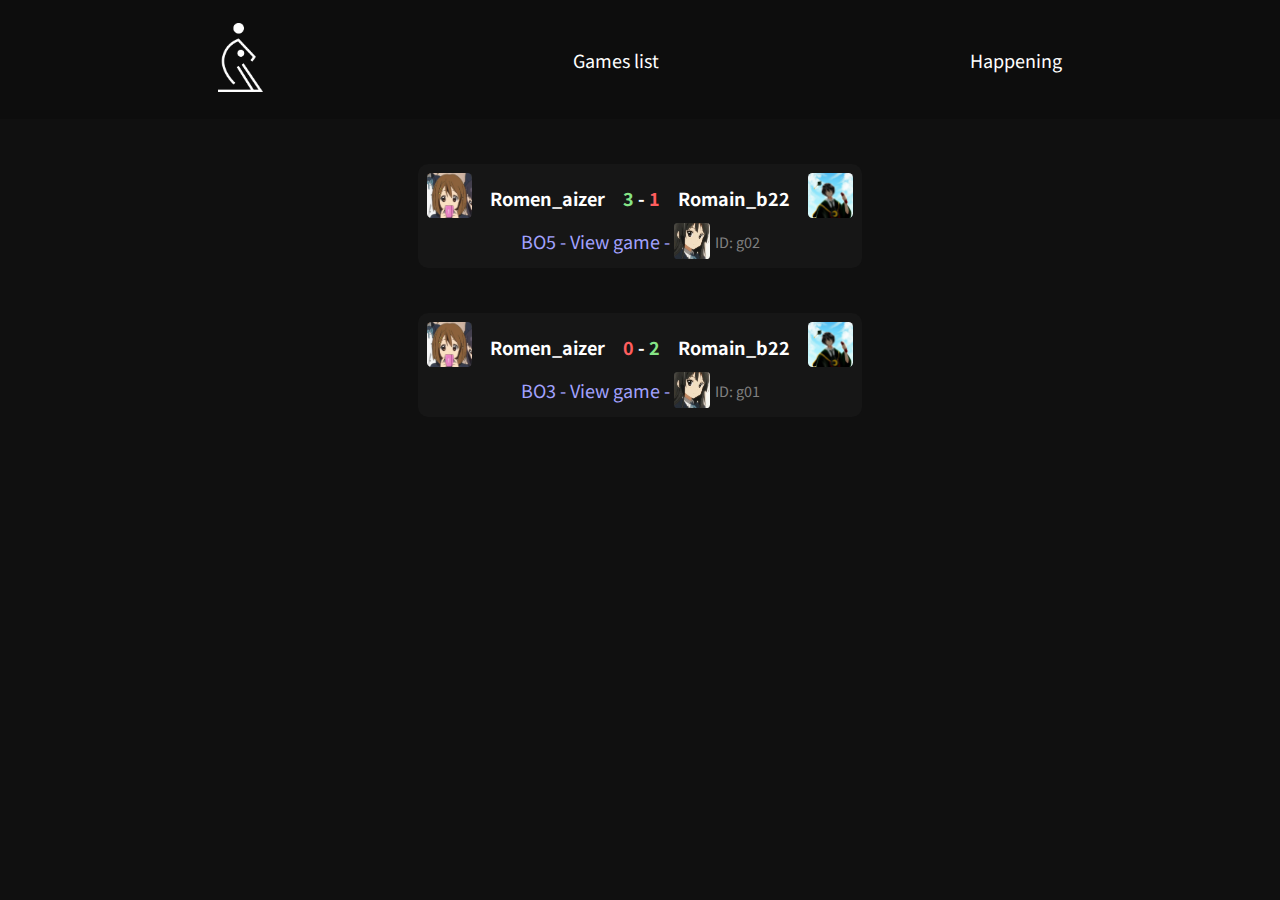
<file: index.html>
<!DOCTYPE html>
<meta name="viewport" content="width=device-width, initial-scale=1">
<html>
    <head>
        <meta charset="utf-8" />
        <link rel="stylesheet" href="style.css" />
        <link rel="stylesheet" href="style-head.css" />
        
        <link rel="icon" type="image/x-icon" href="imgs/ico.png">
        <title>Checkmate</title>
    </head>
    
        <header> 
            <div class="container-head">
                <ul class="list-head">
                    <li><a href="https://zeyatsu.github.io/checkmate"><img id="head-logo" src="imgs/whiteLogo.png"/></a></li>
                    <a href="https://zeyatsu.github.io/checkmate/game_list">
                        <li>Games list</li>
                    </a>
                    <a href="https://zeyatsu.github.io/checkmate/happening">
                        <li>Happening</li>
                    </a>
                </ul>
            </div> 
        </header>
    
        <body>
            <div class="container">
                <div class="card-game-list">
                    <div class="display-game">
                        <a href="https://www.chess.com/member/Romen_aizer" target="_blank">
                            <img id="pdp" src="imgs/aizer.png"/>
                        </a>
                        <p id="pseudo">Romen_aizer</p>
                        <p id="score"><span id="L">0</span> - <span id="W">2</span></p>
                        <p id="pseudo">Romain_b22</p>
                        <a href="https://www.chess.com/member/Romain_b22" target="_blank">
                            <img id="pdp" src="imgs/rb22.jpg"/>
                        </a>
                    </div> 
                    <div class="view">
                        <p id="viewgame"><a href="https://zeyatsu.github.io/checkmate/game_list">BO3 - View game - <img id="org" src="imgs/zeya.jpg"/><span id="gameID">ID: g01</span></a></span></p>
                    </div>
    
                </div>

                <div class="card-game-list">
                    <div class="display-game">
                        <a href="https://www.chess.com/member/Romen_aizer" target="_blank">
                            <img id="pdp" src="imgs/aizer.png"/>
                        </a>
                        <p id="pseudo">Romen_aizer</p>
                        <p id="score"><span id="W">3</span> - <span id="L">1</span></p>
                        <p id="pseudo">Romain_b22</p>
                        <a href="https://www.chess.com/member/Romain_b22" target="_blank">
                            <img id="pdp" src="imgs/rb22.jpg"/>
                        </a>
                    </div> 
                    <div class="view">
                        <p id="viewgame"><a href="https://zeyatsu.github.io/checkmate/game_list">BO5 - View game - <img id="org" src="imgs/zeya.jpg"/><span id="gameID">ID: g02</span></a></span></p>
                    </div>
                </div>


        

            </div>
                
        </body>
    
        <footer>         
        </footer>
</html>
</file>
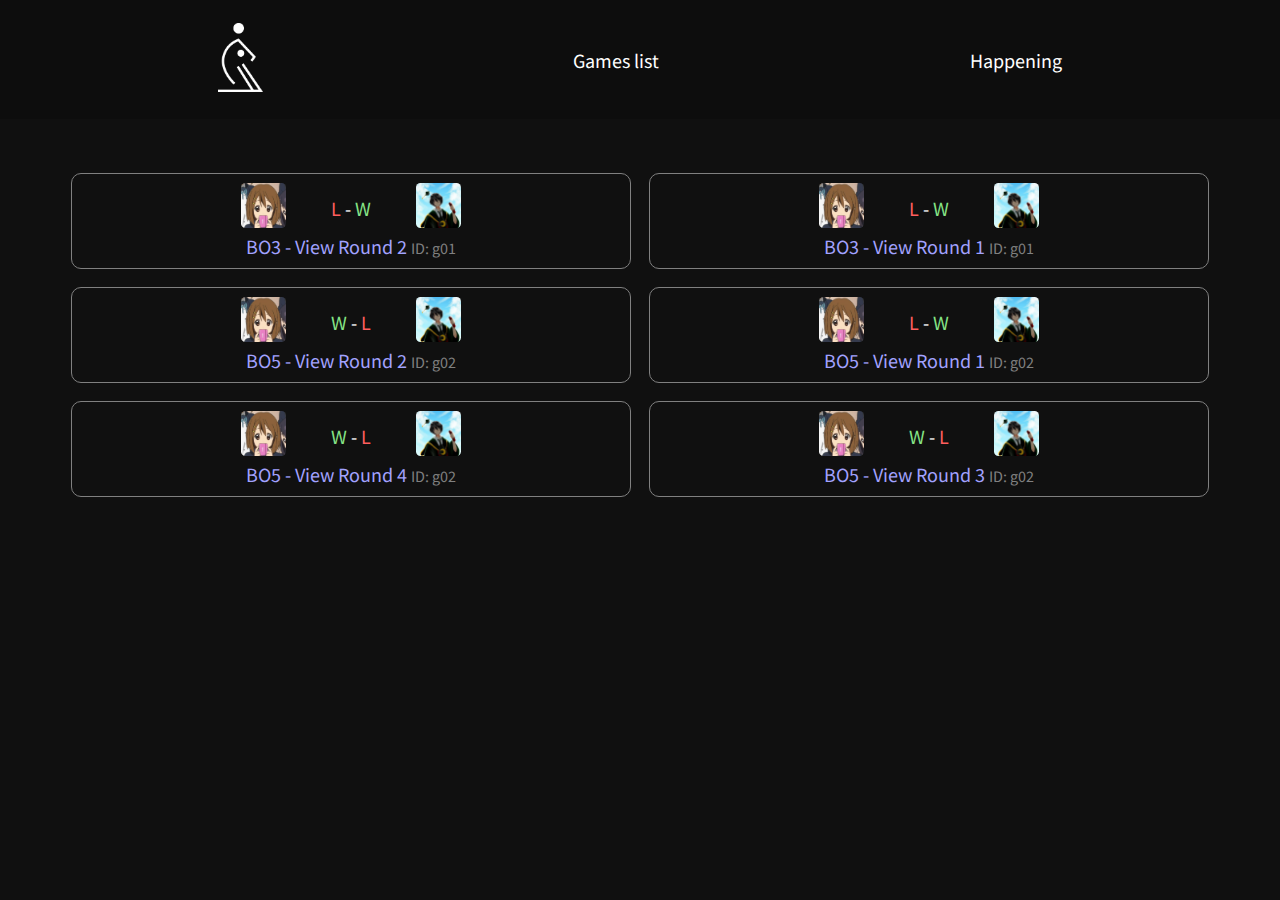
<file: game_list.html>
<!DOCTYPE html>
<meta name="viewport" content="width=device-width, initial-scale=1">
<html>
    <head>
        <meta charset="utf-8" />
        <link rel="stylesheet" href="style_game_list.css" />
        <link rel="stylesheet" href="style-head.css" />
        <link rel="icon" type="image/x-icon" href="imgs/ico.png">
        <title>Checkmate</title>
    </head>
    
        <header> 
            <div class="container-head">
                <ul class="list-head">
                    <li><a href="https://zeyatsu.github.io/checkmate"><img id="head-logo" src="imgs/whiteLogo.png"/></a></li>
                    <a href="https://zeyatsu.github.io/checkmate/game_list">
                        <li>Games list</li>
                    </a>
                    <a href="https://zeyatsu.github.io/checkmate/happening">
                        <li>Happening</li>
                    </a>
                </ul>
            </div> 
        </header>
    
        <body>
            <div class="container-game">
                <div class="game-card">
                    <div class="head-score">
                        <a href="https://www.chess.com/member/Romen_aizer" target="_blank">
                            <img id="pdp" src="imgs/aizer.png"/>
                        </a>
                        <p id="score"><span id="L">L</span> - <span id="W">W</span></p>
                        <a href="https://www.chess.com/member/Romain_b22" target="_blank">
                            <img id="pdp" src="imgs/rb22.jpg"/>
                        </a>
                    </div>
                    <div class="view">  
                        <a href="https://www.chess.com/analysis/library/3QhsLn8KuY" target="_blank">
                            <p id="view">BO3 - View Round 1 <span id="gameID">ID: g01</span></p>
                        </a>
                    </div>
                </div>

                <div class="game-card">
                    <div class="head-score">
                        <a href="https://www.chess.com/member/Romen_aizer" target="_blank">
                            <img id="pdp" src="imgs/aizer.png"/>
                        </a>
                        <p id="score"><span id="L">L</span> - <span id="W">W</span></p>
                        <a href="https://www.chess.com/member/Romain_b22" target="_blank">
                            <img id="pdp" src="imgs/rb22.jpg"/>
                        </a>
                    </div>
                    <div class="view">  
                        <a href="https://www.chess.com/analysis/game/live/71955715815?tab=analysis" target="_blank">
                            <p id="view">BO3 - View Round 2 <span id="gameID">ID: g01</span></p>
                        </a>
                    </div>
                </div>

                <!--GAME 02-->

                <div class="game-card">
                    <div class="head-score">
                        <a href="https://www.chess.com/member/Romen_aizer" target="_blank">
                            <img id="pdp" src="imgs/aizer.png"/>
                        </a>
                        <p id="score"><span id="L">L</span> - <span id="W">W</span></p>
                        <a href="https://www.chess.com/member/Romain_b22" target="_blank">
                            <img id="pdp" src="imgs/rb22.jpg"/>
                        </a>
                    </div>
                    <div class="view">  
                        <a href="https://www.chess.com/analysis/game/live/72371097177?tab=analysis" target="_blank">
                            <p id="view">BO5 - View Round 1 <span id="gameID">ID: g02</span></p>
                        </a>
                    </div>
                </div>

                <div class="game-card">
                    <div class="head-score">
                        <a href="https://www.chess.com/member/Romen_aizer" target="_blank">
                            <img id="pdp" src="imgs/aizer.png"/>
                        </a>
                        <p id="score"><span id="W">W</span> - <span id="L">L</span></p>
                        <a href="https://www.chess.com/member/Romain_b22" target="_blank">
                            <img id="pdp" src="imgs/rb22.jpg"/>
                        </a>
                    </div>
                    <div class="view">  
                        <a href="https://www.chess.com/analysis/game/live/72372096861?tab=analysis" target="_blank">
                            <p id="view">BO5 - View Round 2 <span id="gameID">ID: g02</span></p>
                        </a>
                    </div>
                </div>

                <div class="game-card">
                    <div class="head-score">
                        <a href="https://www.chess.com/member/Romen_aizer" target="_blank">
                            <img id="pdp" src="imgs/aizer.png"/>
                        </a>
                        <p id="score"><span id="W">W</span> - <span id="L">L</span></p>
                        <a href="https://www.chess.com/member/Romain_b22" target="_blank">
                            <img id="pdp" src="imgs/rb22.jpg"/>
                        </a>
                    </div>
                    <div class="view">  
                        <a href="https://www.chess.com/analysis/game/live/72372795129?tab=analysis" target="_blank">
                            <p id="view">BO5 - View Round 3 <span id="gameID">ID: g02</span></p>
                        </a>
                    </div>
                </div>

                <div class="game-card">
                    <div class="head-score">
                        <a href="https://www.chess.com/member/Romen_aizer" target="_blank">
                            <img id="pdp" src="imgs/aizer.png"/>
                        </a>
                        <p id="score"><span id="W">W</span> - <span id="L">L</span></p>
                        <a href="https://www.chess.com/member/Romain_b22" target="_blank">
                            <img id="pdp" src="imgs/rb22.jpg"/>
                        </a>
                    </div>
                    <div class="view">  
                        <a href="https://www.chess.com/analysis/game/live/72374609239?tab=analysis" target="_blank">
                            <p id="view">BO5 - View Round 4 <span id="gameID">ID: g02</span></p>
                        </a>
                    </div>
                </div>


            </div>
        </body>
    
        <footer>         
        </footer>
</html>
</file>
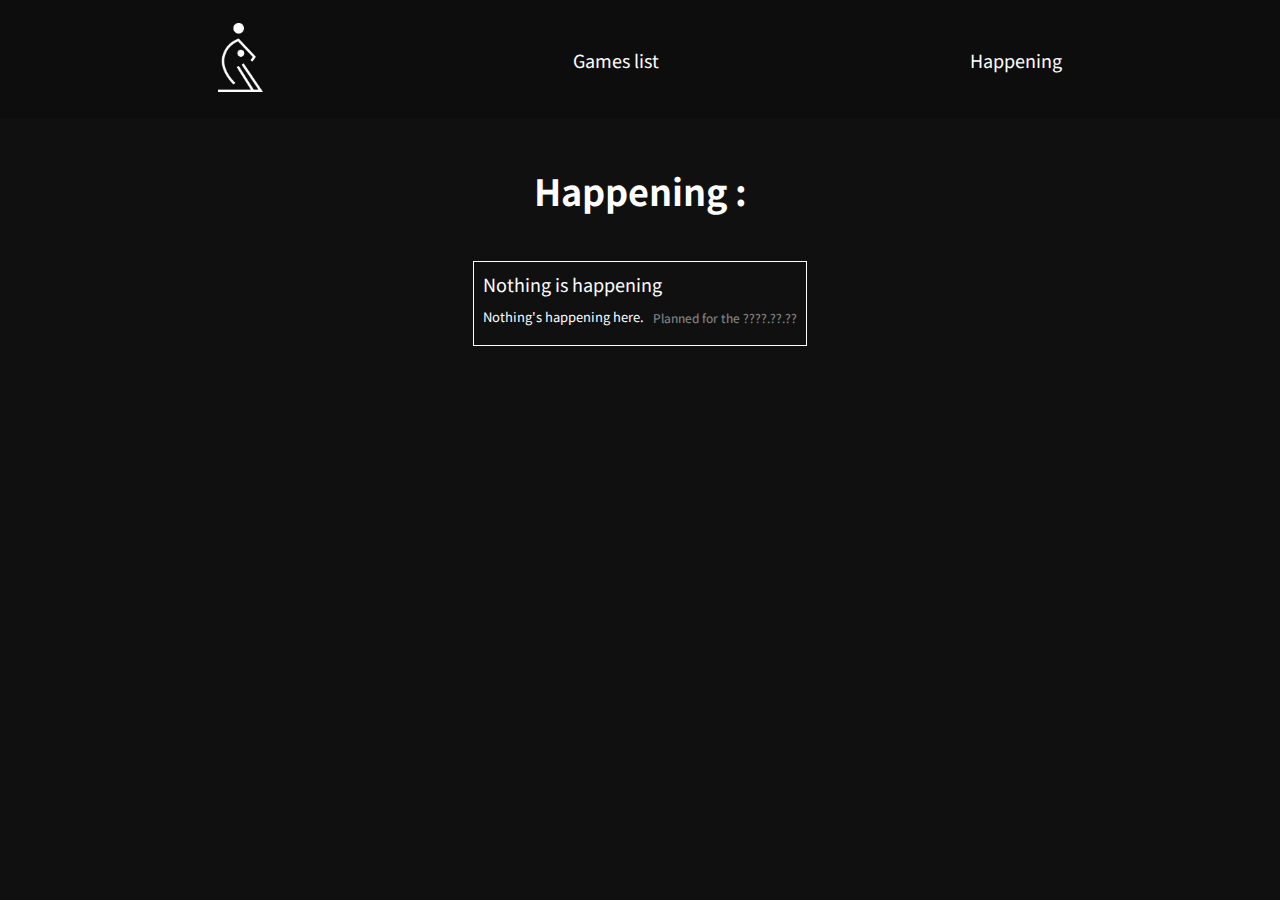
<file: happening.html>
<!DOCTYPE html>
<meta name="viewport" content="width=device-width, initial-scale=1">
<html>
    <head>
        <meta charset="utf-8" />
        <link rel="stylesheet" href="style.css" />
        <link rel="stylesheet" href="style-head.css" />
        <link rel="stylesheet" href="style-happening.css" />
        <link rel="icon" type="image/x-icon" href="imgs/ico.png">
        <title>Checkmate</title>
    </head>
    
        <header> 
            <div class="container-head">
                <ul class="list-head">
                    <li><a href="https://zeyatsu.github.io/checkmate"><img id="head-logo" src="imgs/whiteLogo.png"/></a></li>
                    <a href="https://zeyatsu.github.io/checkmate/game_list">
                        <li>Games list</li>
                    </a>
                    <a href="https://zeyatsu.github.io/checkmate/happening">
                        <li>Happening</li>
                    </a>
                </ul>
            </div> 
        </header>
    
        <body>
            <div class="box-event">
                <h1>Happening : </h1>
                <div class="events-list">
                    <p id="title">Nothing is happening</p>
                    <div class="bottom">
                        <p id="description">Nothing's happening here. </p>
                        <p id="date">Planned for the ????.??.??</p>
                    </div>
                </div>
                
            </div>
        </body>
    
        <footer>         
        </footer>
</html>
</file>
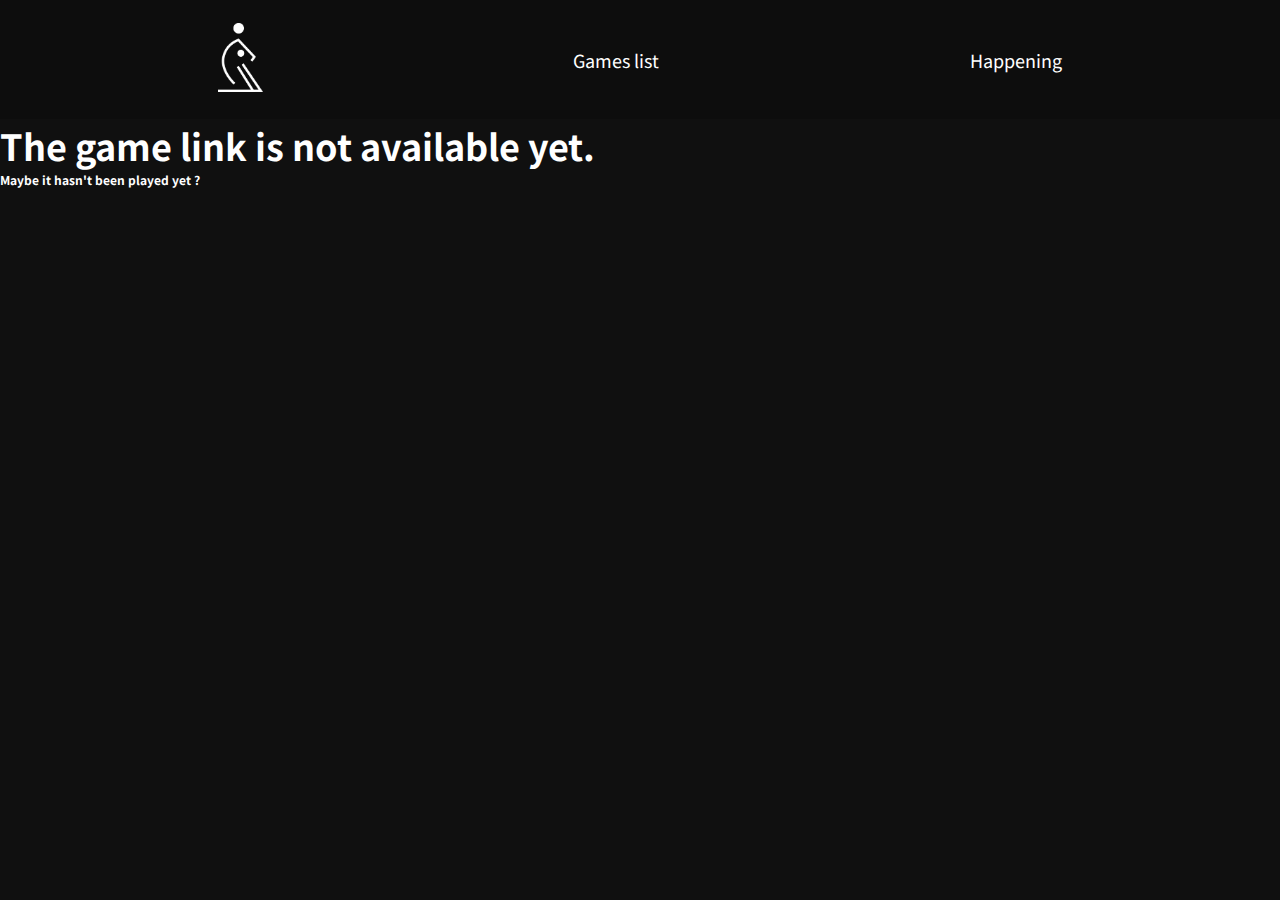
<file: unavailable.html>
<!DOCTYPE html>
<meta name="viewport" content="width=device-width, initial-scale=1">
<html>
    <head>
        <meta charset="utf-8" />
        <link rel="stylesheet" href="style.css" />
        <link rel="stylesheet" href="style-head.css" />
        <link rel="icon" type="image/x-icon" href="imgs/ico.png">
        <title>Checkmate</title>
    </head>
    
        <header> 
            <div class="container-head">
                <ul class="list-head">
                    <li><a href="https://zeyatsu.github.io/checkmate"><img id="head-logo" src="imgs/whiteLogo.png"/></a></li>
                    <a href="https://zeyatsu.github.io/checkmate/game_list">
                        <li>Games list</li>
                    </a>
                    <a href="https://zeyatsu.github.io/checkmate/happening">
                        <li>Happening</li>
                    </a>
                </ul>
            </div> 
        </header>
    
        <body>
            <h1 id="oh">The game link is not available yet.</h1>
            <h6 id="oh">Maybe it hasn't been played yet ?</h6>
        </body>
    
        <footer>         
        </footer>
</html>
</file>
<file: style.css>
@import url('https://fonts.googleapis.com/css2?family=Noto+Sans+JP&display=swap');

:root {
    font-size: 2vh;
}
* {
    list-style-type: none;
    text-decoration: none;
    font-family: 'Noto Sans JP', sans-serif;
    margin: 0;
    padding: 0;
}
header {
    background-color: rgb(13, 13, 13);
    padding: 2vh;
    text-align: center;
}
#head-logo {
    width: 5vh;
}
.container-head {
    padding: 0.5vh 5vh 0.5vh 5vh;
}
.list-head {
    display: flex;
    flex-direction: row;
    flex-wrap: nowrap;
    align-content: center;
    justify-content: space-around;
    align-items: center;
}

.list-head > a {
    transition: 0.2s;
}
.list-head > a:hover {
    margin-top: -5px;
}
a {
    color: inherit;
}
body {
    color: white;
    background-color: rgb(16, 16, 16);
}
#pdp, #org {
    border-radius: 10%;
    object-fit: cover;
    width: 5vh;
    height: 5vh;
    transition: 0.2s;
}
#org {
    width: 4vh;
    height: 4vh;
}
#pdp:hover {
    transform: scale(1.1);
}
#W {
    color: rgb(134, 228, 134);
}
#L {
    color: rgb(255, 94, 94);
}
#D {
    color: gray;
}

.container {
    display: flex;
    flex-wrap: wrap;
    align-content: center;
    flex-direction: column-reverse;
    justify-content: center;
    align-items: center;  
}
.display-game {
    cursor: default;
    font-weight: bold;
    display: flex;
    flex-direction: row;
    flex-wrap: wrap;
    align-content: center;
    justify-content: center;
    align-items: center;
    gap: 2vh;
}
.view a {
    color: rgb(162, 162, 255);
    display: flex;
    transition: 0.2s;
    gap: 0.5vh;
    flex-direction: row;
    flex-wrap: nowrap;
    align-items: center;
    align-content: center;
    justify-content: center;
}
.view:hover a:hover{
    opacity: 0.8;
}
.card-game-list {
    margin-top: 5vh;
    background-color: rgb(22, 22, 22);
    padding: 1vh;
    border-radius: 10px;
}
#gameID {
    color: gray;
    font-size: 0.8rem;
}
</file>
<file: style-head.css>
@import url('https://fonts.googleapis.com/css2?family=Noto+Sans+JP&display=swap');

:root {
    font-size: 2vh;
}
* {
    list-style-type: none;
    text-decoration: none;
    font-family: 'Noto Sans JP', sans-serif;
    margin: 0;
    padding: 0;
}
header {
    background-color: rgb(13, 13, 13);
    padding: 2vh;
    text-align: center;
}
#head-logo {
    width: 5vh;
}
.container-head {
    padding: 0.5vh 5vh 0.5vh 5vh;
}
.list-head {
    display: flex;
    flex-direction: row;
    flex-wrap: nowrap;
    align-content: center;
    justify-content: space-around;
    align-items: center;
}

.list-head > a {
    transition: 0.2s;
}
.list-head > a:hover {
    margin-top: -5px;
}
a {
    color: inherit;
}
</file>
<file: style_game_list.css>
@import url('https://fonts.googleapis.com/css2?family=Noto+Sans+JP&display=swap');

:root {
    font-size: 2vh;
}
* {
    list-style-type: none;
    text-decoration: none;
    font-family: 'Noto Sans JP', sans-serif;
    margin: 0;
    padding: 0;
}
header {
    color: white;
    background-color: rgb(13, 13, 13);
    padding: 2vh;
    text-align: center;
}
a {
    color: inherit;
}
body {
    color: white;
    background-color: rgb(16, 16, 16);
}
#pdp {
    border-radius: 10%;
    object-fit: cover;
    width: 5vh;
    height: 5vh;
    transition: 0.2s;
}
#W {
    color: rgb(134, 228, 134);
}
#L {
    color: rgb(255, 94, 94);
}
#D {
    color: gray;
}
.head-score {
    display: flex;
    flex-direction: row;
    flex-wrap: nowrap;
    align-content: center;
    justify-content: center;
    align-items: center;
    gap: 5vh;
}
.game-card {
    cursor: default;
    display: flex;
    flex-wrap: nowrap;
    justify-content: center;
    align-items: center;
    align-content: center;
    flex-direction: column;
    border: 1px solid gray;
    border-radius: 10px;
    width: 60vh;
    padding: 1vh;
    margin: 1vh;
    transition: 0.2s;
}
.game-card:hover {
    /*background-color: rgb(27, 27, 27);*/
    border: 1px solid rgb(53, 53, 53);
}
.container-game {
    margin-top: 5vh;
    display: flex;
    flex-direction: row-reverse;
    flex-wrap: wrap;
    align-content: center;
    justify-content: center;
    align-items: center;
}
#view {
    color: rgb(162, 162, 255);
    transition: 0.2s;
}

#view:hover{
    opacity: 0.8;
}
#gameID {
    color: gray;
    font-size: 0.8rem;
}
</file>
<file: style-happening.css>
.box-event {
    display: flex;
    flex-direction: column;
    flex-wrap: nowrap;
    align-content: center;
    justify-content: center;
    align-items: center;
    margin-top: 5vh;
}
.bottom {
    display: flex;
    flex-direction: row;
    flex-wrap: wrap;
    align-content: center;
    justify-content: center;
    align-items: flex-end;
    gap: 1vh;
}
#date {
    font-size: 12px;
    opacity: 0.5;
}
#description {
    font-size: 13px;
}
p {
    margin-bottom: 10px;
}
.events-list {
    padding: 1vh;
    border: 1px solid white;
    margin-top: 5vh;
}
</file>
